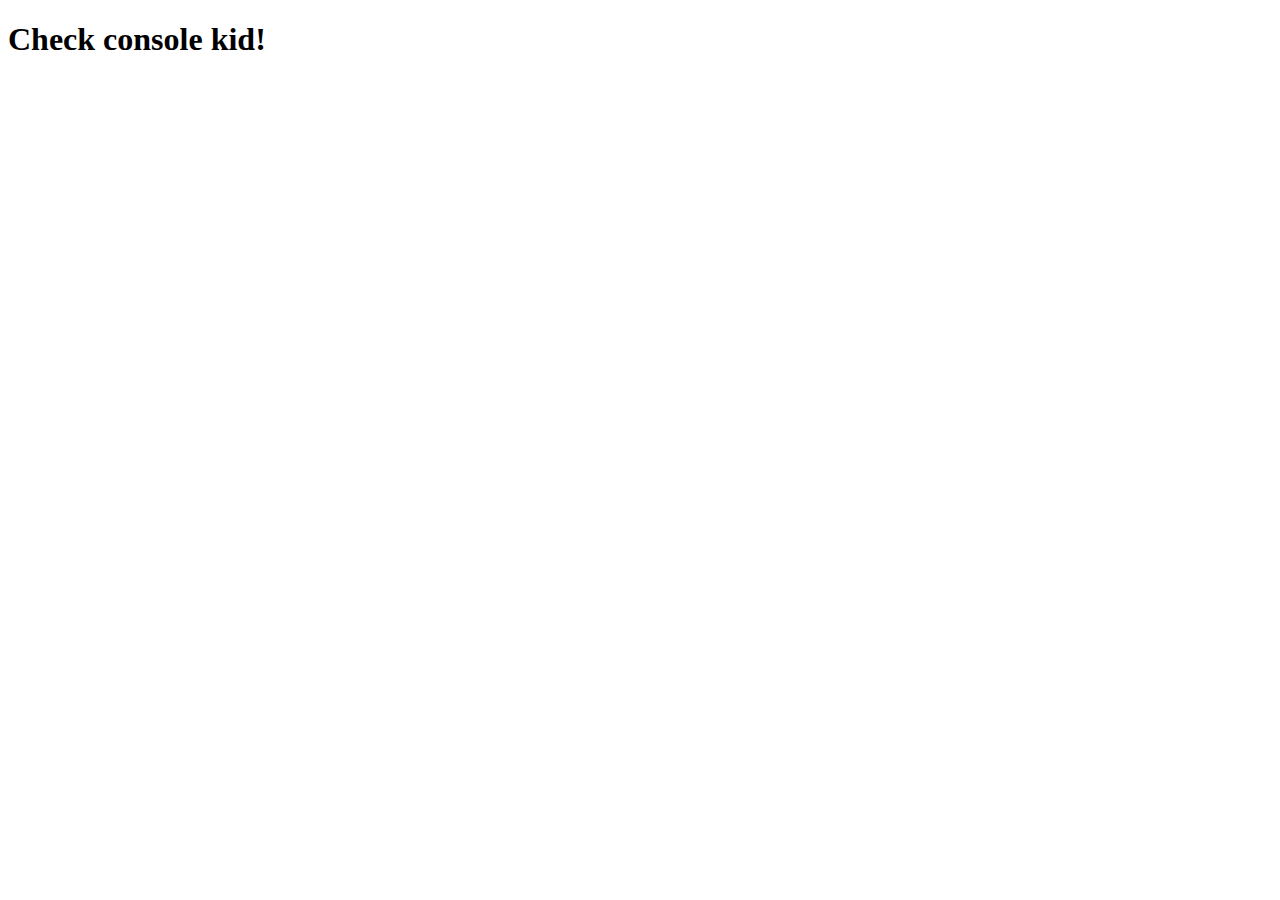
<file: 01-calculator/index.html>
<!DOCTYPE html>
<html lang="en" dir="ltr">
  <head>
    <meta charset="utf-8">
    <title>Calculator</title>
  </head>
  <body>
    <h1>Check console kid!</h1>
  </body>
  <script src="calculator.js"></script>
</html>
</file>
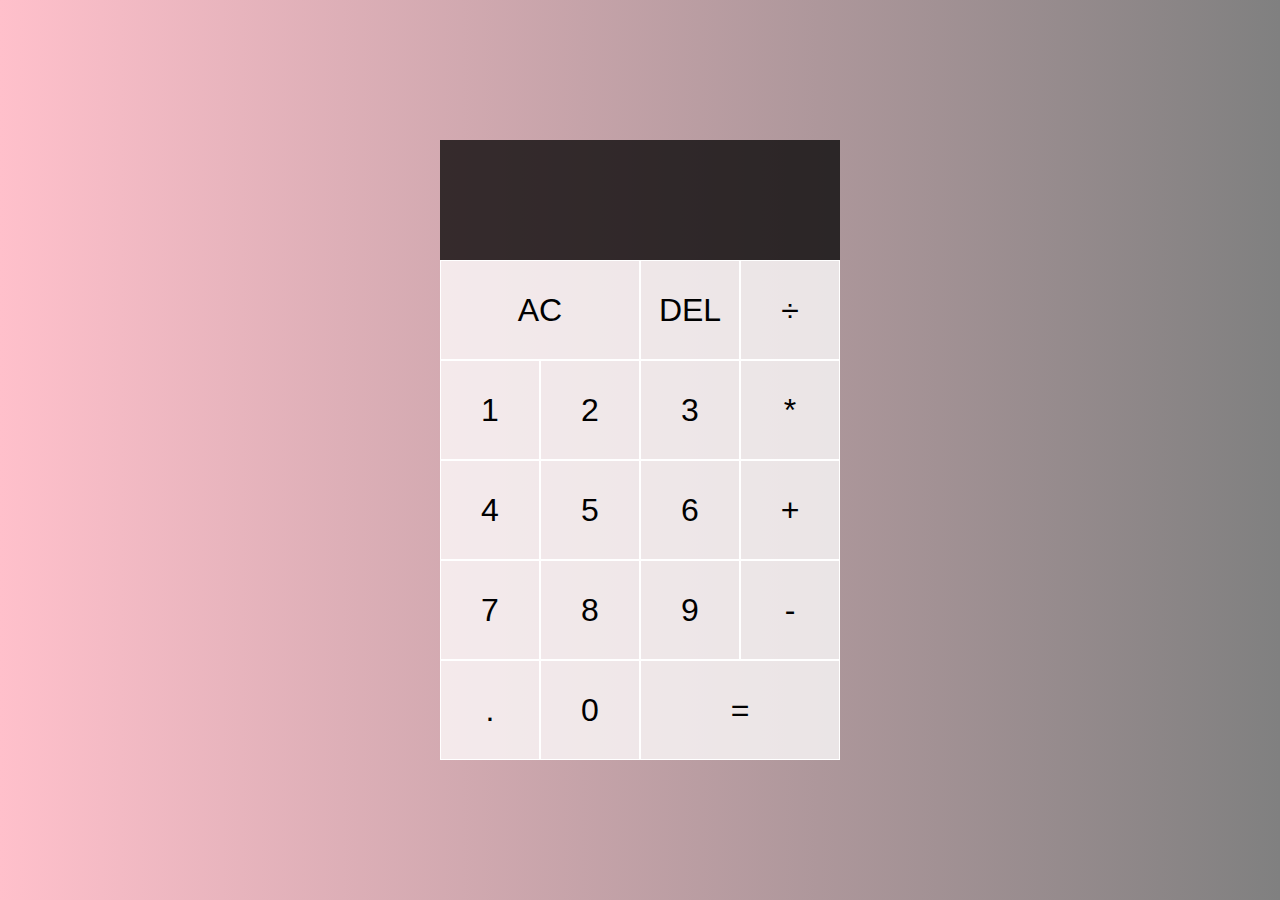
<file: 03-calculator/index.html>
<!DOCTYPE html>
<html lang="en">
<head>
  <meta charset="UTF-8">
  <meta name="viewport" content="width=device-width, initial-scale=1.0">
  <meta http-equiv="X-UA-Compatible" content="ie=edge">
  <title>Calculator</title>
  <link href="style.css" rel="stylesheet">
  <script src="script.js" defer></script>
</head>
<body>
  <div class="calculator-grid">
    <div class="output">
      <div data-previous-operand class="previous-operand"></div>
      <div data-current-operand class="current-operand"></div>
    </div>
    <button data-all-clear class="span-two">AC</button>
    <button data-delete>DEL</button>
    <button data-operation>÷</button>
    <button data-number>1</button>
    <button data-number>2</button>
    <button data-number>3</button>
    <button data-operation>*</button>
    <button data-number>4</button>
    <button data-number>5</button>
    <button data-number>6</button>
    <button data-operation>+</button>
    <button data-number>7</button>
    <button data-number>8</button>
    <button data-number>9</button>
    <button data-operation>-</button>
    <button data-number>.</button>
    <button data-number>0</button>
    <button data-equals class="span-two">=</button>
  </div>
</body>
</html>
</file>
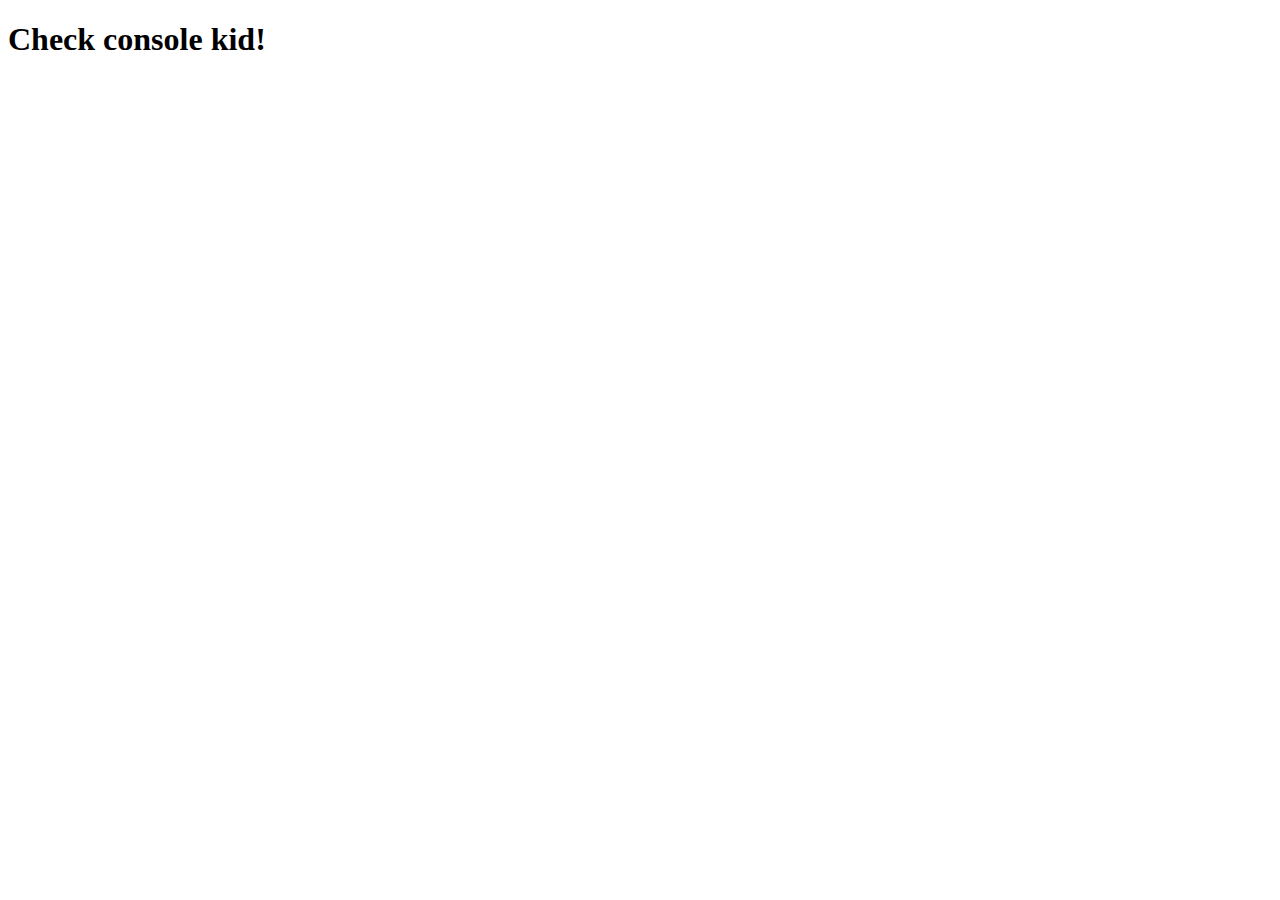
<file: 06-objects/index.html>
<!DOCTYPE html>
<html lang="en" dir="ltr">
  <head>
    <meta charset="utf-8">
    <script src="objects.js" charset="utf-8"></script>
    <title>Objects</title>
  </head>
  <body>
    <h1>Check console kid!</h1>
  </body>
</html>
</file>
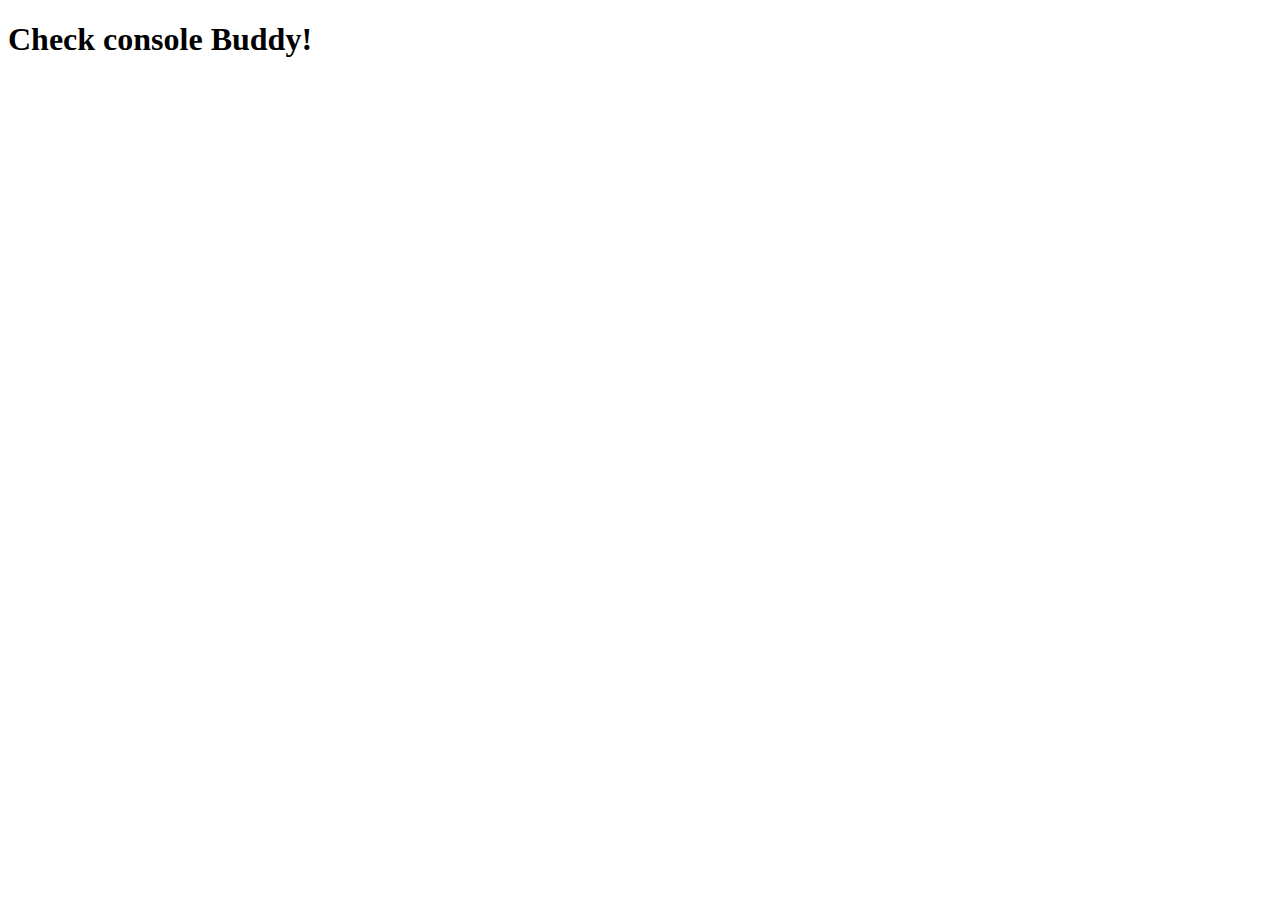
<file: 07-cash-register/index.html>
<!DOCTYPE html>
<html lang="en" dir="ltr">
  <head>
    <meta charset="utf-8">
    <script src="cash-register.js" charset="utf-8"></script>
    <title></title>
  </head>
  <body>
    <h1>Check console Buddy!</h1>

  </body>
</html>
</file>
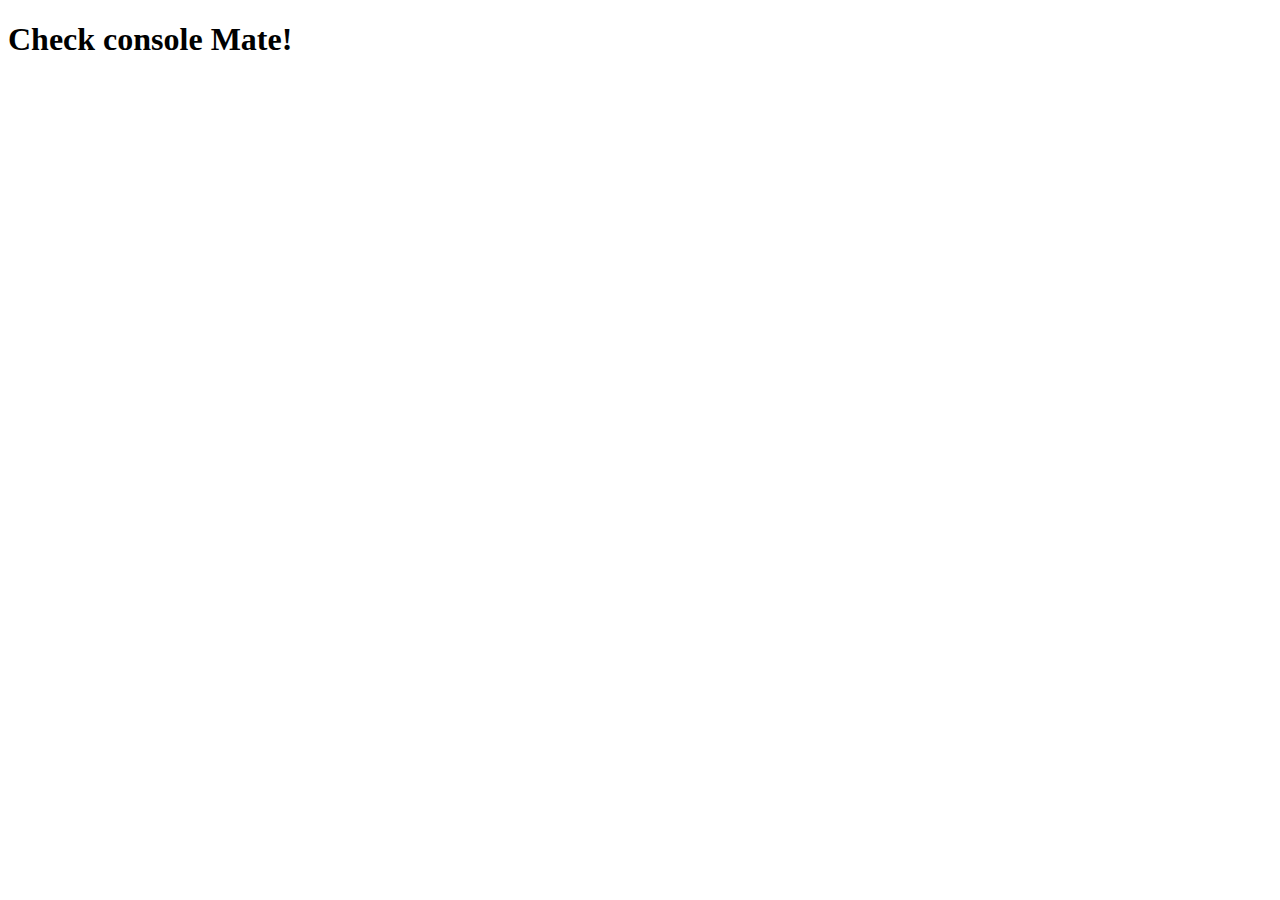
<file: 08-credit-card-validation/index.html>
<!DOCTYPE html>
<html lang="en" dir="ltr">
  <head>
    <meta charset="utf-8">
    <script src="main.js" charset="utf-8"></script>
    <title></title>
  </head>
  <body>
    <h1>Check console Mate!</h1>

  </body>
</html>
</file>
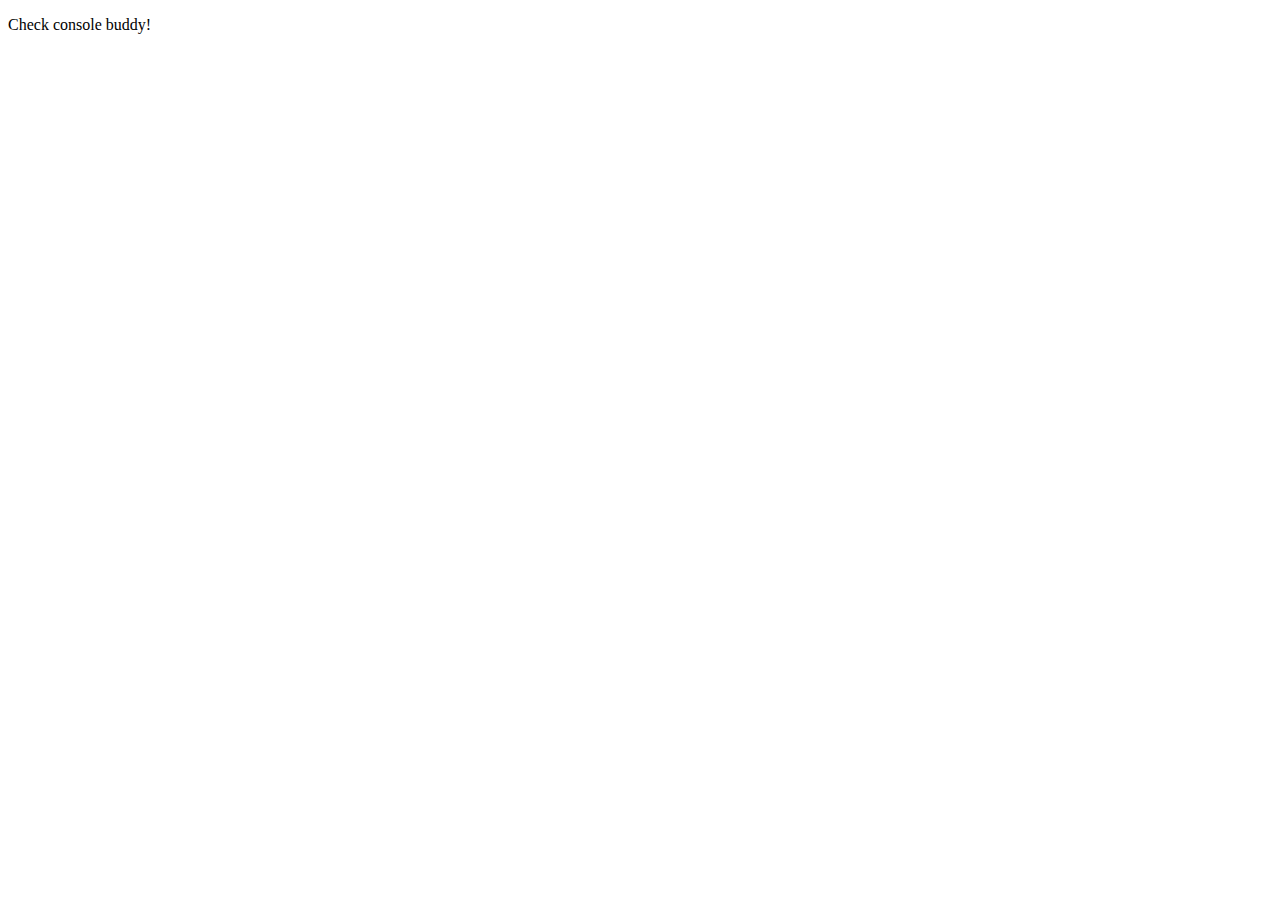
<file: 10-leetcode/index.html>
<!DOCTYPE html>
<html lang="en" dir="ltr">
  <head>
    <meta charset="utf-8">
    <title> Palindrome</title>
    <script src="file.js" charset="utf-8"></script>
  </head>
  <body>
    <p>Check console buddy!</p>

  </body>
</html>
</file>
<file: 03-calculator/style.css>
*, *::before, *::after {
  box-sizing: border-box;
  font-family: Gotham Rounded, sans-serif;
  font-weight: normal;
}

body {
  padding: 0;
  margin: 0;
  background: linear-gradient(to right, pink, grey);
}

.calculator-grid {
  display: grid;
  justify-content: center;
  align-content: center;
  min-height: 100vh;
  grid-template-columns: repeat(4, 100px);
  grid-template-rows: minmax(120px, auto) repeat(5, 100px);
}

.calculator-grid > button {
  cursor: pointer;
  font-size: 2rem;
  border: 1px solid white;
  outline: none;
  background-color: rgba(255, 255, 255, .75);
}

.calculator-grid > button:hover {
  background-color: rgba(255, 255, 255, .9);
}

.span-two {
  grid-column: span 2;
}

.output {
  grid-column: 1 / -1;
  background-color: rgba(0, 0, 0, .75);
  display: flex;
  align-items: flex-end;
  justify-content: space-around;
  flex-direction: column;
  padding: 10px;
  word-wrap: break-word;
  word-break: break-all;
}

.output .previous-operand {
  color: rgba(255, 255, 255, .75);
  font-size: 1.5rem;
}

.output .current-operand {
  color: white;
  font-size: 2.5rem;
}
</file>
